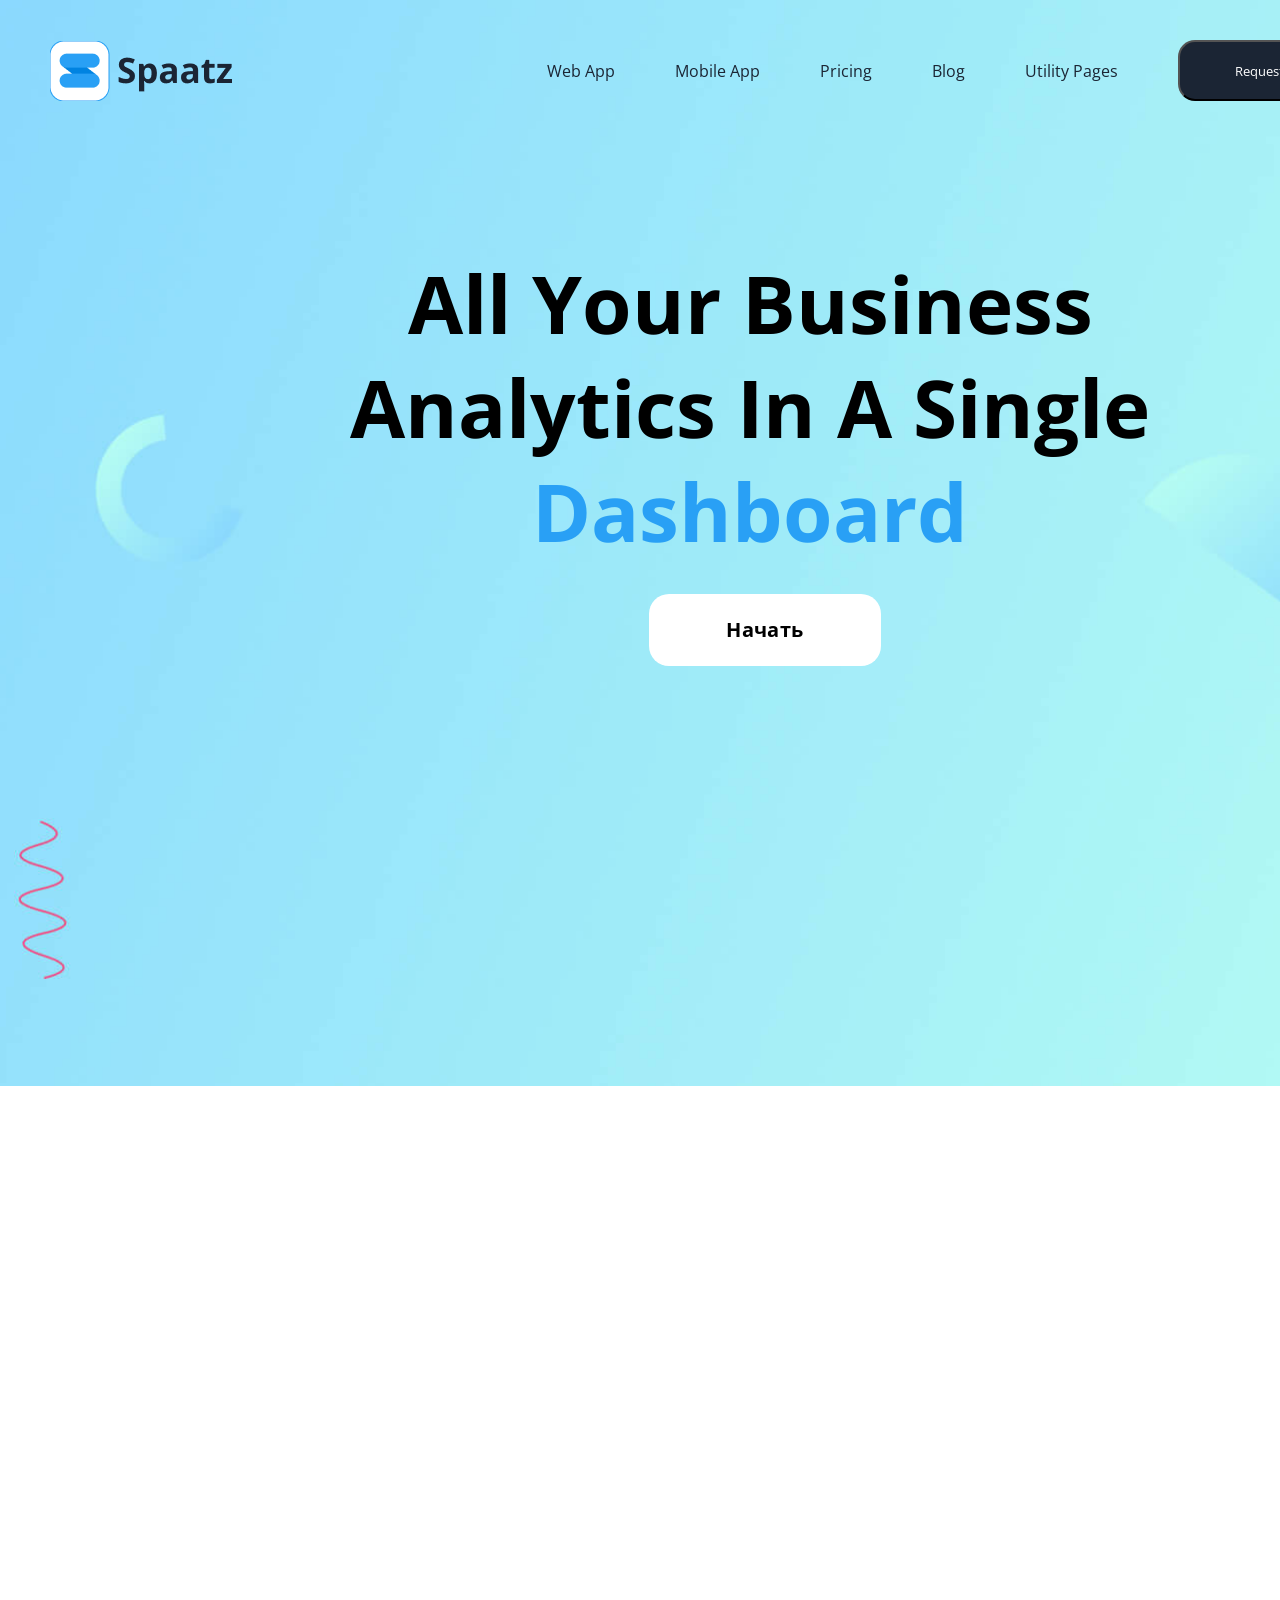
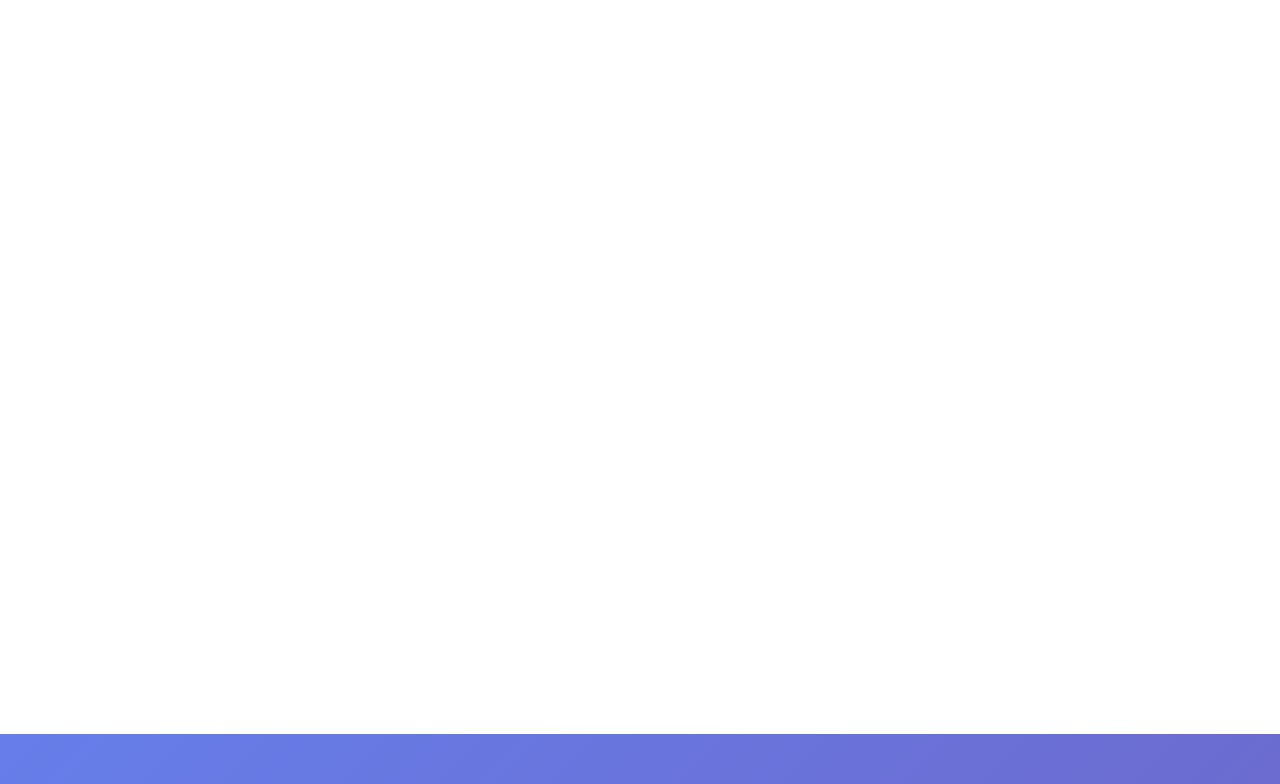
<file: index.html>
<!DOCTYPE html>
<html lang="en">
<head>
    <meta charset="UTF-8">
    <meta name="viewport" content="width=device-width, initial-scale=1.0">
    <title>Document</title>
    <link href="https://unpkg.com/aos@2.3.1/dist/aos.css" rel="stylesheet">
    <link rel="stylesheet" href="style.css">

</head>
<body>
    <header class="header container">
        <div class="section1">
            <nav  data-aos="fade-up" data-aos-anchor-placement="top-center" data-aos-duration="1500" class="nav">
                <img src="IMAGE (1).png" alt="">
                <ul>
                    <li>Web App</li>
                    <li>Mobile App</li>
                    <li>Pricing</li>
                    <li>Blog</li>
                    <li>Utility Pages</li>

                    <button class="btn">Request A Demo</button>
                </ul>
            </nav>

          <div class="section2 container">
              <h1 data-aos="fade-up" data-aos-anchor-placement="top-center" data-aos-duration="1500">All your business analytics in a Single <span class="h11">Dashboard</span></h1>
                <button data-aos="fade-down-left" data-aos-duration="2500" data-aos-delay="1000" class="btn2"><a href="index2.html">Начать</a></button>
          </div>
        </div>
        
        <div class="section3 container">
            <img  data-aos="fade-up" data-aos-anchor-placement="top-center" data-aos-duration="1000" data-aos-delay="100" src="0d8c81364a1b460e5cce072da5a7ba532290c22f.jpg" alt="">
            <div class="textdiv">
               <div data-aos="fade-right"
     data-aos-offset="300"
     data-aos-easing="ease-in-sine" data-aos-duration="1500" data-aos-delay="300" class="textdiv2">
                
               <div class="text">
                 <h1>Идеальный подход к <span class="texth1">программному</span> обеспечению.</h1>
                <p>Это платформа для совместной работы и электронной почты, которую сотрудники действительно любят использовать. Богатый персонализированный интерфейс помогает продвигать ваш продукт и устанавливать контакт с хорошим покупателем.»</p>
               </div>
               
              
                
                <div class="text2">
                     <h1>Increase Workflow</h1>
                     <p>Abilities taken within a multiple platforms</p>
                </div>

                 <div class="text1">
                     <h1>Secured Structure</h1>
                     <p>Purpose oriented structures protect thedata</p>
                </div>
               </div>
             <img data-aos="fade-up"
     data-aos-anchor-placement="top-bottom" data-aos-duration="1000" src="0026362f58cffc96619992ce3bf84c0c53a6da8d.jpg" alt="">
            </div>
        </div>
        
    </header>

    <script src="https://unpkg.com/aos@2.3.1/dist/aos.js"></script>
    <script>
  AOS.init();
</script>
</body>
</html>
</file>
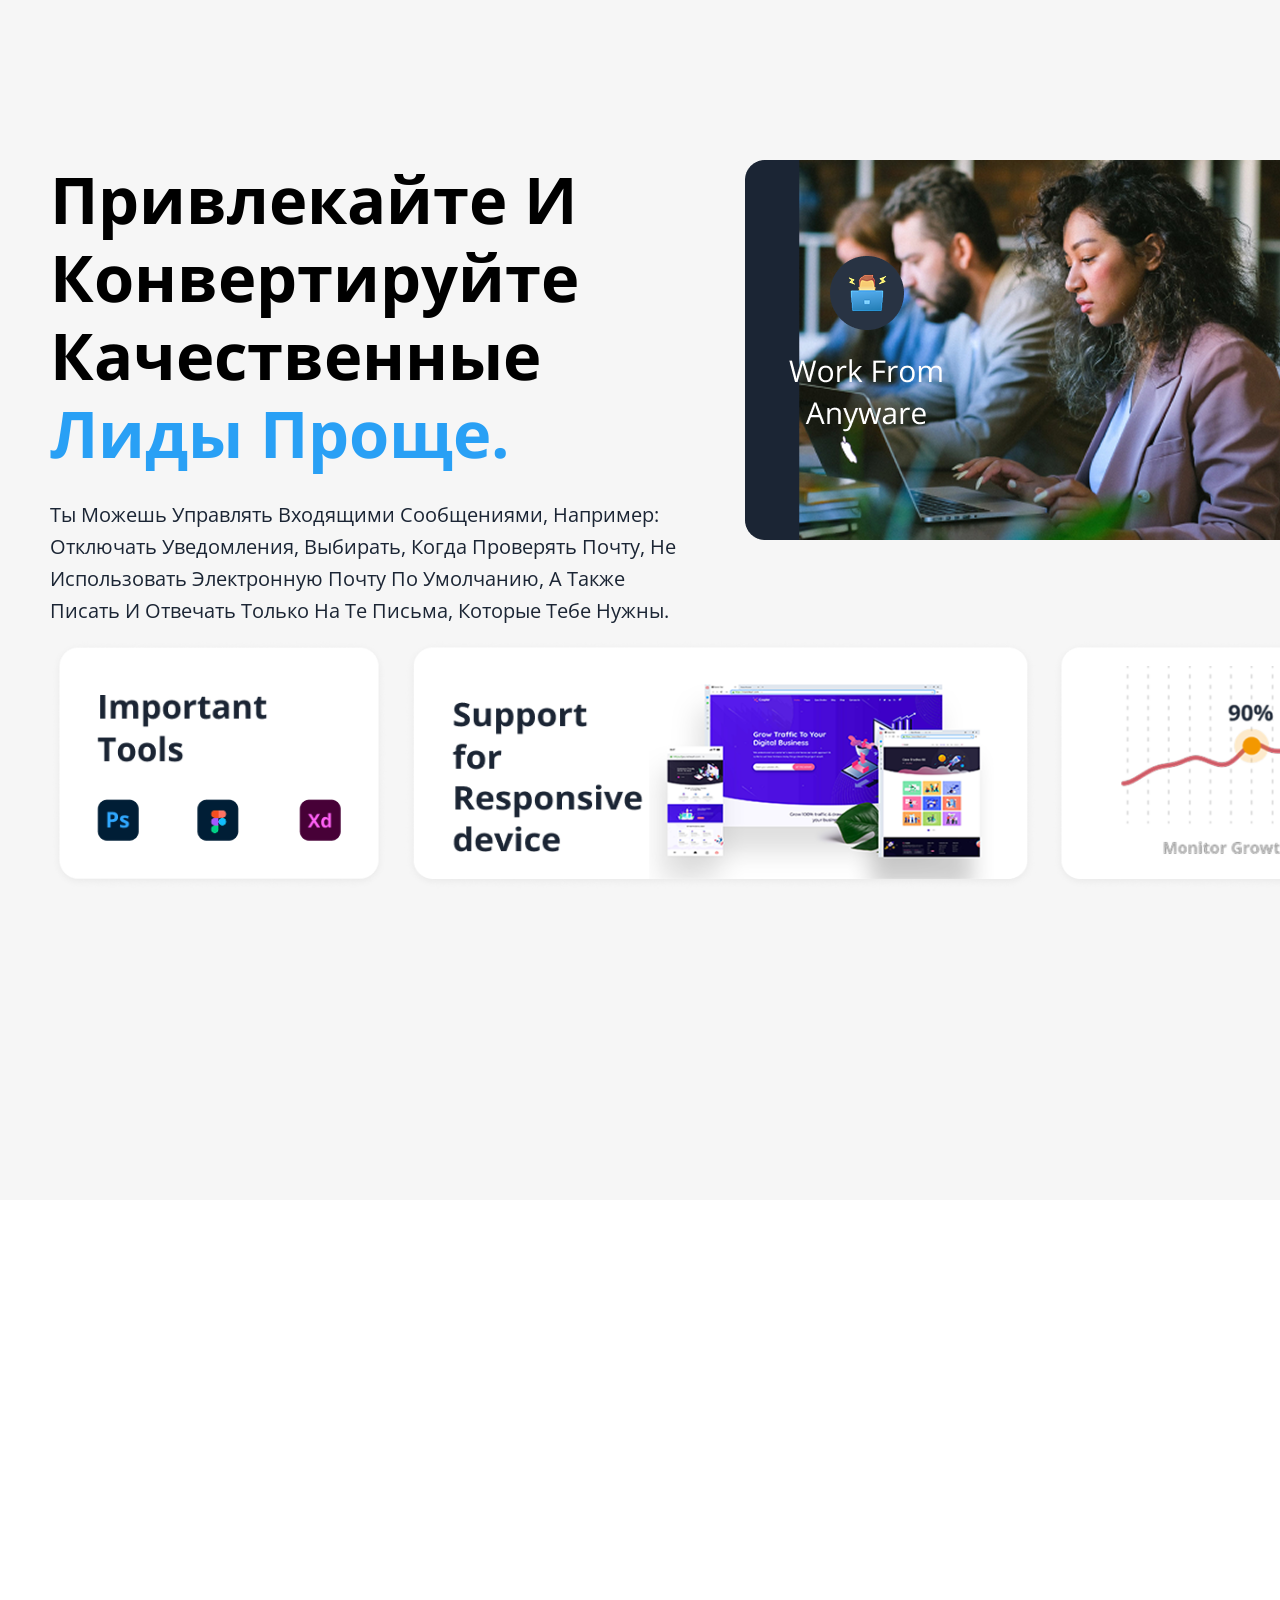
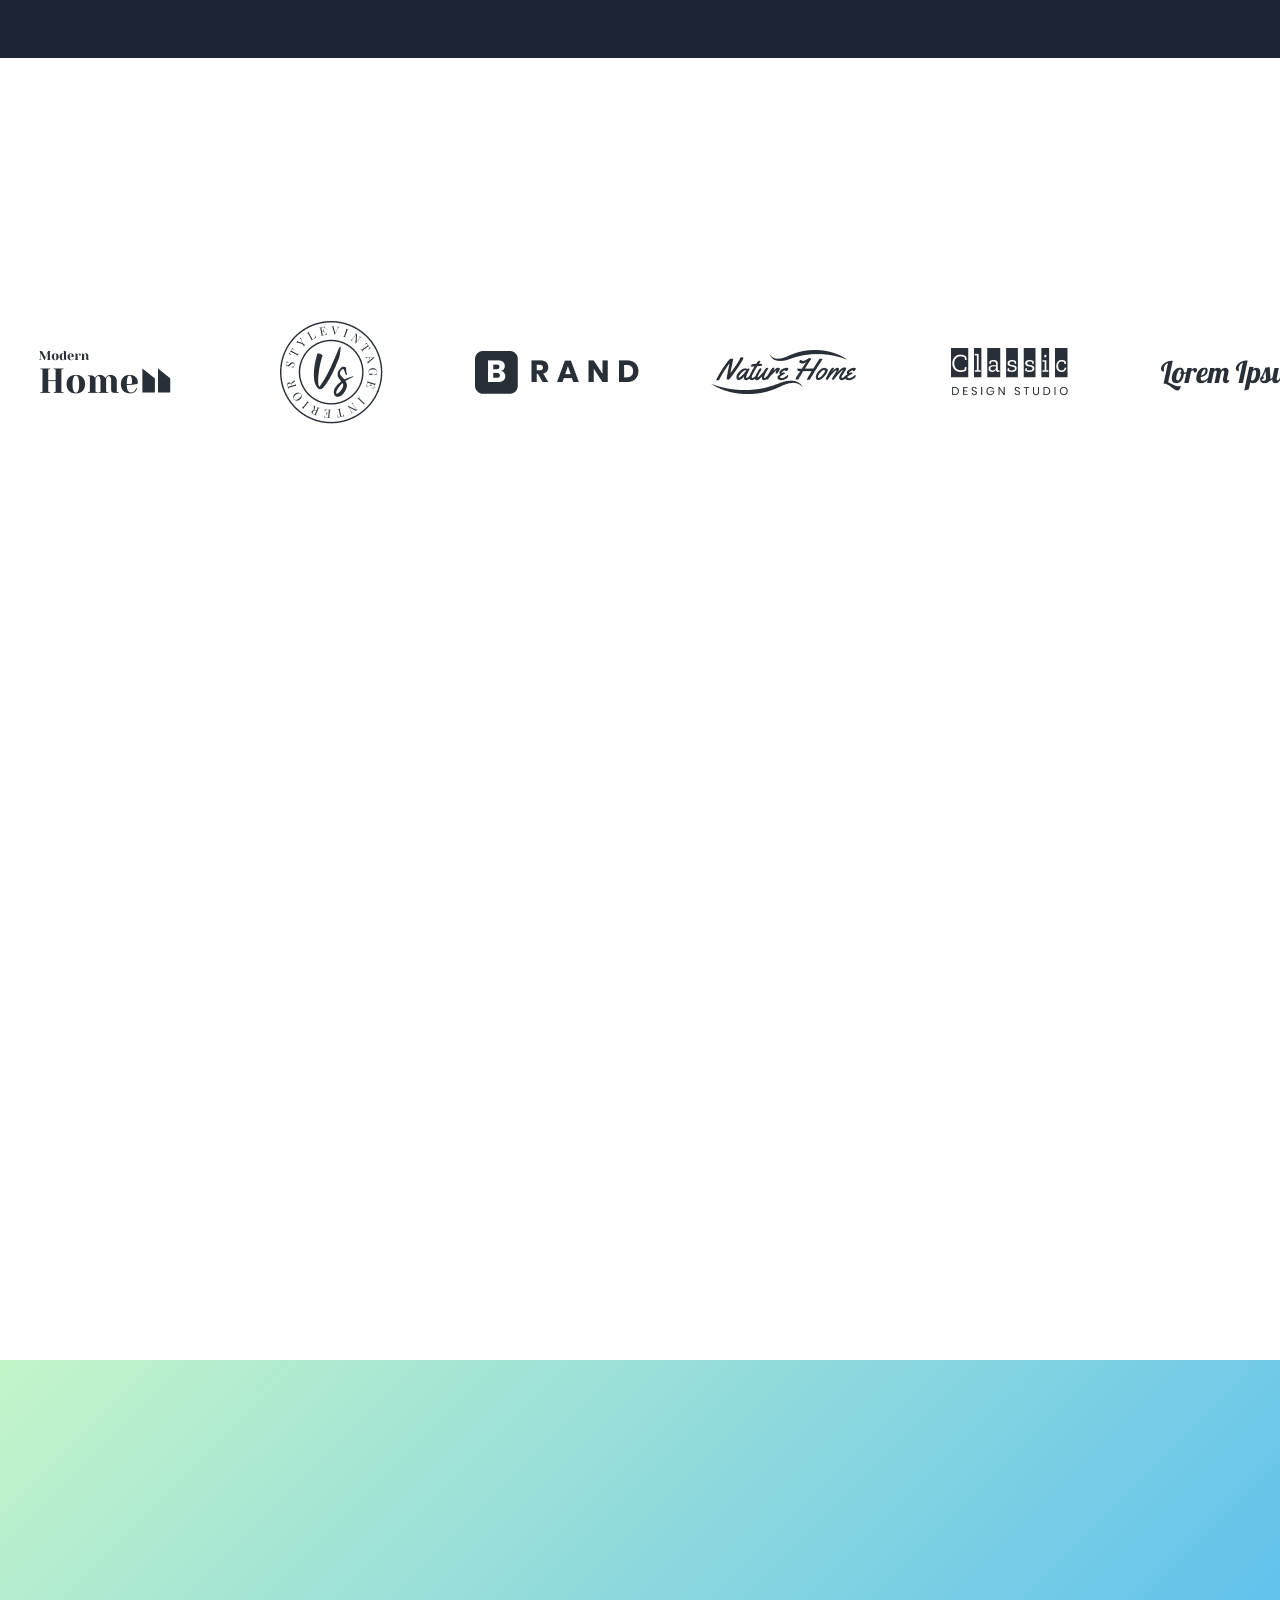
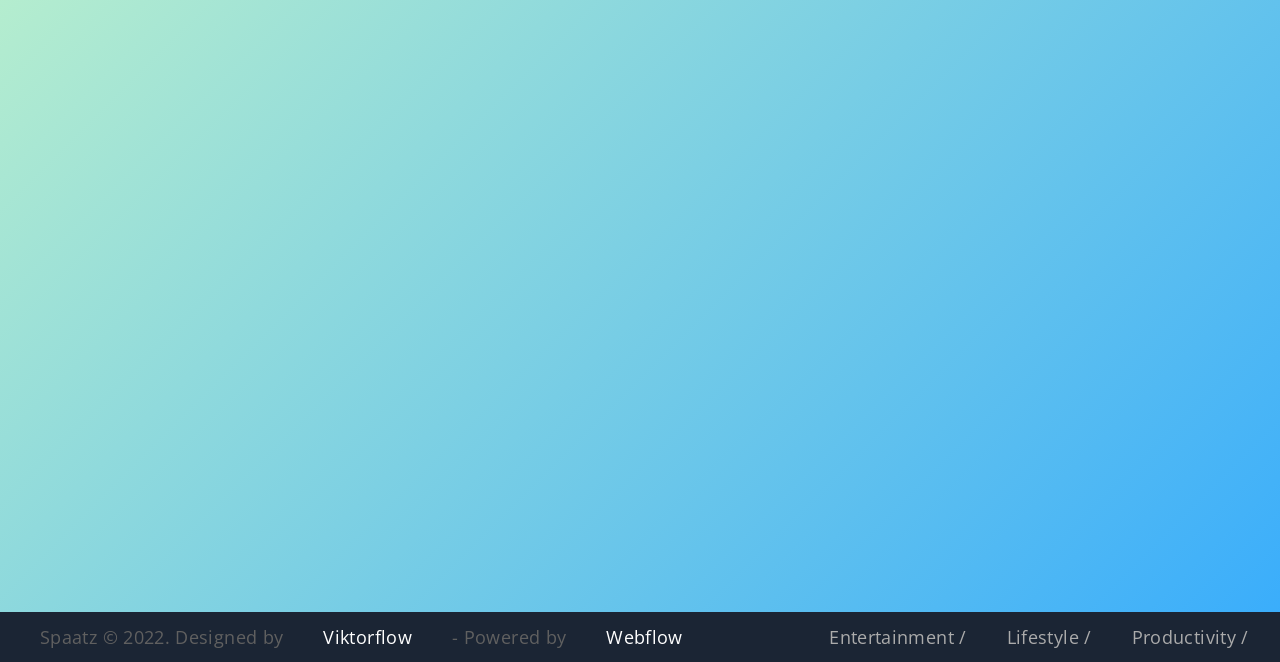
<file: index2.html>
<!DOCTYPE html>
<html lang="en">
<head>
  <meta charset="UTF-8">
  <meta name="viewport" content="width=device-width, initial-scale=1.0">
  <title>Document</title>
   <link href="https://unpkg.com/aos@2.3.1/dist/aos.css" rel="stylesheet">
  <link rel="stylesheet" href="style2.css">
</head>
<body>
  <header class="header container">
    <div class="section1 container">
     <div data-aos="fade-up"
     data-aos-anchor-placement="center-bottom" data-aos-duration="1000" data-aos-delay="500" class="text">
       <h1>Привлекайте и конвертируйте качественные <span class="h11">лиды проще.</span></h1>
      <p>Ты можешь управлять входящими сообщениями, например: отключать уведомления, выбирать, когда проверять почту, не использовать электронную почту по умолчанию, а также писать и отвечать только на те письма, которые тебе нужны.</p>
     </div>
      <img data-aos="fade-up"
     data-aos-anchor-placement="center-bottom" data-aos-duration="1000" src="Frame (1).png" alt="">
    </div>
    <div class="section2 container">
      <img data-aos="zoom-out-left" data-aos-duration="1000" src="Frame (2).png" alt=""  class="img2">
      <img  data-aos="zoom-out-left" data-aos-duration="1000" data-aos-delay="400" src="Frame (3).png" alt="" class="mainimg">
      <img data-aos="zoom-out-left" data-aos-duration="1000" data-aos-delay="700" src="Frame (4).png" alt=""  class="img2">
    </div>

    <div class="section3 container">
      <img data-aos="zoom-in-right" data-aos-duration="1000" src="5fe0bac624d4e23b4d2a7ef24f75f53c5ac4bd06.jpg" alt="" class="mainimg2">
      <img data-aos="zoom-in-right" data-aos-duration="1000" data-aos-delay="300" src="Frame (6).png" alt="" class="img3">
    </div>
  </header>
  <div class="section4 container">
    <h1  data-aos="flip-left" data-aos-duration="1000" class="h33">программное обеспечение, которое повышает вовлечённость <span class="h2">сотрудников и их продуктивность</span></h1>

    <div class="main container">
     <div class="boxes">
  <div data-aos="fade-right" data-aos-duration="1500" class="box">
    <h1>Гибкий и мощный</h1>
    <p>Брендинг — это процесс разработки бренда компании, включая название.</p>
  </div>

  <div data-aos="fade-right" data-aos-duration="1500" data-aos-delay="400" class="box">
    <h1>Упрощённый рабочий процесс</h1>
    <p>Стандартная модель хранения цифровых данных и zip-файлов</p>
  </div>

  <div data-aos="fade-right" data-aos-duration="1500" data-aos-delay="600" class="box">
    <h1>Фирменное планирование</h1>
    <p>Система для планирования и выполнения рабочих процессов.</p>
  </div>

  <div data-aos="fade-right" data-aos-duration="1500" data-aos-delay="800" class="box">
    <h1>Аналитика отчетности</h1>
    <p>Деятельность, связанная с продажами за определённый период</p>
  </div>
</div>
<img  data-aos="zoom-out" data-aos-duration="1500" src="6f028cc7dff5c926808237ecf438352e35c3761c.png" alt="">
  </div>

  <div class="section5 container">
    <div class="main2">
      
     <div data-aos="fade-up" data-aos-duration="1000" class="text3">
      <h1>Отзыв <img src="Vector (1).png" alt="" class="text3img"></h1>
      <p>Spaatz помогает выстраивать процессы и автоматизацию без кода. Команда стала продуктивнее, даже не замечая этого.»</p>
      <img data-aos="fade-left" data-aos-duration="1000" src="Frame (7).png" alt="">
     </div>
     <img data-aos="fade-left" data-aos-duration="1000" src="b44f00485827eb224e9cf9a10b133304af3fb40c.jpg" alt="" class="text3img2">
    </div>
  </div>
  <div class="section6 container">
  <div class="main3">
      <h1   data-aos="fade-up-right" data-aos-duration="1200" data-aos-delay="200">Любим компаниями и командами по всему миру</h1>
    <img src="Frame (8).png" alt="">
  </div>
  <div class="cards container">
    <div data-aos="fade-up"
     data-aos-anchor-placement="center-bottom" data-aos-duration="1200" class="card"><img  data-aos="zoom-in-right" data-aos-duration="2000" src="IMAGE (4).png" alt="">
      <h1>Стартапы с Spaatz</h1>
      <p>работают на полной скорости, используя простые возможности для тестирования идей и преодоления цифрового разрыва с помощью DevOps.</p>
    </div>
    <div data-aos="fade-up"
     data-aos-anchor-placement="center-bottom" data-aos-duration="1200" data-aos-delay="400" class="card"><img data-aos="zoom-in-right" data-aos-duration="2000" data-aos-delay="300" src="IMAGE (2).png" alt="">
      <h1>Выбор техстека</h1>
      <p>Стратегии по использованию простых возможностей для тестирования идей и преодоления цифрового разрыва с помощью DevOps.</p>
    </div>
    <div data-aos="fade-up"
     data-aos-anchor-placement="center-bottom" data-aos-duration="1200" data-aos-delay="700" class="card"><img data-aos="zoom-in-right" data-aos-duration="2000" data-aos-delay="600" src="IMAGE (3).png" alt="">
      <h1>Новый Spaatz</h1>
      <p>Совместная работа над простыми возможностями для тестирования идей и преодоления цифрового разрыва.</p>
    </div>
  </div>
      <button data-aos="fade-up"
     data-aos-anchor-placement="center-bottom" data-aos-duration="1000" class="btn">Больше</button>
  </div>

  <div class="section7 container  ">
   <div class="main4">
     <h1 data-aos="fade-down-right" data-aos-duration="1500" >Раскрой возможности роста</h1>
     <button data-aos="fade-down-left" data-aos-duration="2000" class="btn2"><a href="https://spaatz-template.webflow.io/">Подать Заявку</a></button>
   </div>
   <img data-aos="flip-up" data-aos-duration="1800" data-aos-delay="300" src="15b2c80461756411f596234ef2476ecc2102ea05.png" alt="">
  </div>

  <footer class="footer">
    <div class="lastdiv1">
      <ul>
      <li>Spaatz © 2022. Designed by</li>
      <li><a href="https://www.victorflow.com">Viktorflow</a></li>
      <li>- Powered by</li>
      <li><a href="https://docs.optibase.io">Webflow</a></li>
    </ul>
    </div>
    <div class="lastdiv">
      <ul>
         <li>Entertainment   /</li>
      <li>Lifestyle   /</li>
      <li>Productivity   /</li>
      <li>Social Media</li>
      </ul>
    </div>
  </footer>
  <script src="https://unpkg.com/aos@2.3.1/dist/aos.js"></script>
    <script>
  AOS.init();
</script>
</body>
</html>
</file>
<file: style.css>
@import url('https://fonts.googleapis.com/css2?family=Open+Sans:ital,wght@0,300..800;1,300..800&display=swap');
*{
     font-family: "Open Sans", sans-serif;
    padding: 0;
    margin: 0;
   
}

body{
    background: linear-gradient(135deg, #667eea, #764ba2);
}   
.container{ 
    margin: 0 auto;
}

.header{
    width: 1440px;

}

.section1{
    text-align: center;
    width: 100%;
    height: 1086px;
    background-image: url(96d33b7f9456b64ed03f065ef048062e5a1cd665.jpg);
    background-size: cover;
    background-repeat: repeat;
    background-position: center;
    box-shadow: 0px 6px 20px 0px #0000001A;

}

.btn{
    width: 212px;
    height: 61px;
    border-radius: 17px;
    background-color: #1B2534;
    text-align: center;
    color: white;
}

.nav{
    align-items: center;
    padding-top: 40px;
    padding-left: 50px;
    display: flex;
    justify-content: space-between;
    width: 1340px;
    height: 61px;
}

.nav ul{
    align-items: center;
    display: flex;
    justify-content: space-between;
    list-style: none;
    gap: 60px;
    color: #1B2534;
}



.nav li:hover{
    color: #0082F3;
}

.section1 h1{
    padding-top: 120px;
    padding-left: 200px;
    text-align: center;
    width: 1000px;
    height: 218px;
font-weight: 700;
font-style: Bold;
font-size: 80px;
line-height: 104px;
letter-spacing: 0%;
text-align: center;
text-transform: capitalize;

}

.h11{
    color: #29A0F5;
}

.btn2{
    color: black !important;
    width: 232px;
    height: 72px;
    border-radius: 20px;
    background-color: #ffffff;
    text-align: center;
    font-style: Bold;
    font-size: 20px;
    line-height: 20px;
    letter-spacing: 0.4px;
    text-align: center;
    font-weight: 700;
    border-style: none;
  position: absolute;
  top: 594px;
 left: 649px;


}

.section2{
    width: 1340px;
    height: 955px;
    margin-top: 30px;
}

.section3 img{
    box-shadow: 0px 6px 20px 0px #0000001A;
    border-radius: 20px;
    margin-top: -300px;
    margin-left: 50px;
    width: 1340px;
    height: 805px; 
    
}

.section3{
    width: 100%;
    height: 100%;
    background-color: #FFFFFF;
}

.textdiv{
    display: flex;
    width: 1340px;
    height: 558px;
   
    margin-top: 160px;
    margin-left: 50px;
    padding-left: 30px;
    padding-top: 20px;
    
    
}

.text{
    gap: 30px;
    width: 645px;
    height: 272px;

}

.text h1{
    color: #1B2534;
    width: 700px;
font-weight: 700;
font-style: Bold;
font-size: 65px;
line-height: 55px;
letter-spacing: 0%;
text-transform: capitalize;

}

.texth1{
    color: #0082F3;
}

.text p{
    padding-top: 30px;
    color: #1B2534;
font-weight: 400;
font-style: Regular;
font-size: 20px;
line-height: 32px;
letter-spacing: 0%;
text-transform: capitalize;

}



.text2 h1{
color: #1B2534;
font-weight: 400;
font-size: 30px;
line-height: 42px;
letter-spacing: 0%;

}

.text2 p{
   
font-weight: 400;
font-size: 20px;
line-height: 32px;
letter-spacing: 0%;
color: #606060;

}

.text2{
    padding-top: 100px;
}

.text1{
    padding-top: 40px;
}


.text1 h1{
    color: #1B2534;
font-weight: 400;
font-size: 30px;
line-height: 42px;
letter-spacing: 0%;

}

.text1 p{
font-weight: 400;
font-size: 20px;
line-height: 32px;
letter-spacing: 0%;
color: #606060;

}

.textdiv img{
    width: 645px;
    height: 558px;
    position: relative;
    right: 10px;
    top: 250px;
    

}


a{
    color: black;
    text-decoration: none;
}
</file>
<file: style2.css>
@import url('https://fonts.googleapis.com/css2?family=Open+Sans:ital,wght@0,300..800;1,300..800&display=swap');

* {
  font-family: "Open Sans", sans-serif;
  padding: 0;
  margin: 0;
  box-sizing: border-box;
}

body {
  background: linear-gradient(135deg, #57ff73, #37f3ba);
}

.container {
  margin: 0 auto;
}

.header {
  width: 1440px;
  height: 1200px;
  background-color: #f6f6f6;
}

.section1 h1 {
  width: 600px;
  font-weight: 700;
  font-style: Bold;
  font-size: 65px;
  line-height: 78px;
  letter-spacing: 0%;
  text-transform: capitalize;
}

.h11 {
  color: #29A0F5;
}

.section1 p {
  width: 644px;
  font-weight: 400;
  font-size: 20px;
  line-height: 32px;
  letter-spacing: 0%;
  text-transform: capitalize;
  color: #1B2534;
  padding-top: 27px;
}

.section1 {
  padding-top: 160px;
  width: 1340px;
  height: 380px;
  display: flex;
  justify-content: space-between;
}

.section1 img {
  width: 645px;
  height: 380px;
}

.section2 {
  padding-top: 260px;
  width: 1340px;
  height: 330px;
  display: flex;
  justify-content: space-between;
}

.mainimg {
  width: 633px;
  height: 250px;
}

.img2 {
  width: 338px;
  height: 250px;
}

.section3 {
  padding-top: 300px;
  padding-left: 10px;
  width: 1340px;
  height: 330px;
  display: flex;
  align-items: center;
}

.img3 {
  width: 481px;
  height: 272px;
}

.mainimg2 {
  width: 843px;
  height: 272px;
  border-radius: 33px;
}

.section4 {
  width: 1440px;
  height: 1302px;
  background-color: #ffffff;
}

.section4 h1 {
  padding-left: 180px;
  width: 1200px;
  font-weight: 700;
  font-style: Bold;
  font-size: 65px;
  line-height: 78px;
  letter-spacing: 0%;
}

.h2 {
  color: #29A0F5;
}

.main img {
  width: 851px;
  height: 616px;
}

.boxes {
  width: 458px;
  height: 722px;
}

.box {
  width: 458px;
  height: 140px;
  border-radius: 20px;
}

.main {
  padding-top: 40px;
  width: 1340px;
  height: 752px;
  display: flex;
  justify-content: space-between;
}

.box h1 {
  padding: 0;
  margin: 0;
  color: #ababab;
  padding-right: 200px;
  font-weight: 700;
  font-style: Bold;
  font-size: 28px;
  line-height: 52.5px;
  letter-spacing: 0%;
}

.box p {
  width: 400px;
  font-weight: 400;
  font-size: 20px;
  line-height: 30px;
  letter-spacing: 0%;
  color: #ababab;
}

.box:hover {
  background-color: #1B2534;
  color: #f6f6f6;
  transform: translateY(-5px);
}

.box:hover h1,
.box:hover p {
  color: #f6f6f6;
  padding-left: 20px;
}

.h33 {
  padding-top: 135px;
}

.section5 {
  width: 1440px;
  height: 859px;
  background-color: #1B2534;
}

.text3img {
  width: 40px;
  height: 40px;
}

.text3 p {
  width: 700px;
  font-weight: 400;
  font-size: 35px;
  line-height: 45.5px;
  letter-spacing: 0%;
  color: #ababab;
}

.text3 {
  width: 708px;
  height: 580px;
}

.text3 h1 {
  font-weight: 700;
  font-style: Bold;
  font-size: 65px;
  line-height: 91px;
  letter-spacing: 0%;
  color: #ffffff;
}

.text3img2 {
  width: 531px;
  height: 457px;
  border-radius: 40px;
}

.main2 {
  width: 1340px;
  height: 580px;
  display: flex;
  padding-left: 50px;
  padding-top: 140px;
}

.section6 {
  width: 1440px;
  height: 1302px;
  background-color: #ffffff;
}

.main3 h1 {
  font-weight: 700;
  font-style: Bold;
  font-size: 30px;
  line-height: 42px;
  letter-spacing: 0%;
  text-align: center;
  color: #1B2534;
}

.main3 {
  padding-top: 160px;
}

.card {
  border-radius: 20px;
  width: 453px;
  height: 650px;
}

.cards {
  padding-top: 180px;
  display: flex;
  width: 1360px;
  height: 823px;
}

.card h1 {
  width: 344px;
  color: #1B2534;
  font-weight: 700;
  font-style: Bold;
  font-size: 35px;
  line-height: 42px;
  letter-spacing: 0%;
}

.card p {
  color: #606060;
  width: 400px;
  font-weight: 400;
  font-size: 20px;
  line-height: 32px;
  letter-spacing: 0%;
  padding-left: 15px;
  padding-top: 25px;
}

.card:hover {
  box-shadow: 0 4px 22px rgba(90, 127, 248, 0.836);
}

.card img {
  padding-left: 15px;
}

.btn {
  width: 227px;
  height: 72px;
  border-radius: 20px;
  background-color: #29A0F5;
  color: #ffffff;
  text-align: center;
  font-weight: 400;
  font-size: 20px;
  line-height: 20px;
  letter-spacing: 0.4px;
  text-align: center;
  border-style: none;
  margin-left: 582px;
  margin-top: 20px;
}

.section7 {
  width: 1440px;
  background: linear-gradient(135deg, #C4F5C9, #30A8FF);
}

.main4 h1 {
  width: 800px;
  padding-top: 140px;
}

.btn2 {
  width: 261px;
  height: 72px;
  color: #ffffff;
  background-color: #1B2534;
  font-weight: 400;
  font-size: 20px;
  line-height: 20px;
  letter-spacing: 0.4px;
  border-radius: 20px;
  margin-top: 236px;
  margin-right: 52px;
}

a {
  text-decoration: none;
  color: #ffffff;
}

.btn:hover {
  background-color: #ffffff;
  color: #29A0F5;
  border-color: #29A0F5;
  border-style: inset;
}

.main4 {
  width: 1340px;
  height: 248px;
  align-items: center;
  display: flex;
  justify-content: space-between;
}

.section7 img {
  width: 1340px;
  height: 599px;
  padding-left: 50px;
  padding-top: 100px;
}

.main3 img {
  animation: doniyor;
  animation-duration: 10s;
  animation-iteration-count: infinite;
}

.footer {
  display: flex;
  align-items: center;
  justify-content: space-between;
  width: 1440px;
  height: 50px;
  background-color: #1B2534;
}

.lastdiv1 ul {
  padding-left: 40px;
  list-style: none;
  gap: 40px;
  display: flex;
  font-weight: 400;
  font-size: 18px;
  line-height: 20px;
  letter-spacing: 0.36px;
  color: #606060;
}

.lastdiv ul {
  padding-right: 40px;
  gap: 40px;
  list-style: none;
  display: flex;
  font-weight: 400;
  font-size: 18px;
  line-height: 20px;
  letter-spacing: 0.36px;
  color: #ababab;
}

.btn2 a:hover {
  color: #1B2534;
}

.btn2:hover {
  background-color: #ffffff;
}

@keyframes doniyor {
  0% {
    transform: translateX(0);
  }

  50% {
    transform: translateY(100px);
  }

  75% {
    transform: translateX(100px);
  }

  100% {
    transform: translateX(-10px);
  }
}
</file>
